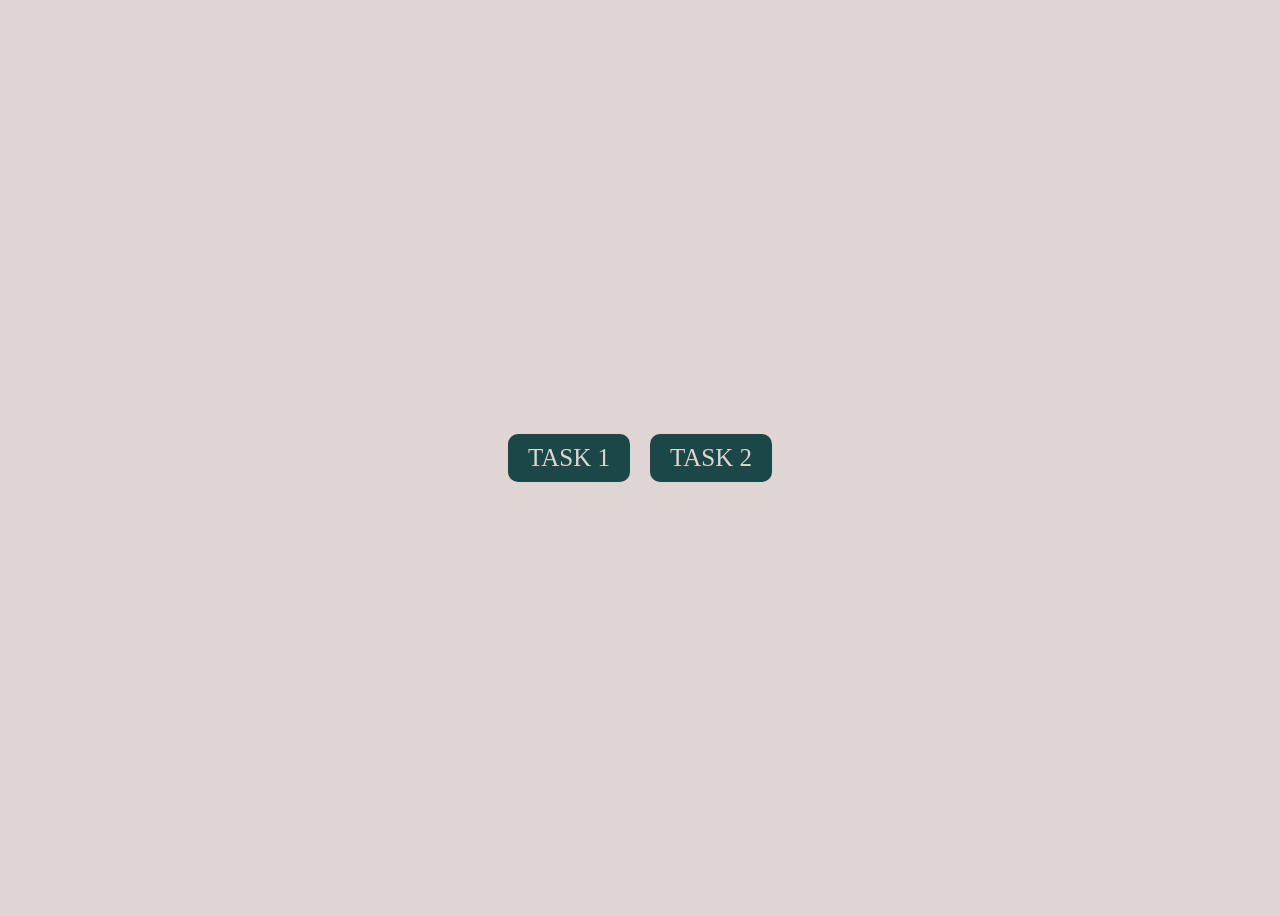
<file: index.html>
<!DOCTYPE html>
<html lang="en">
<head>
    <meta charset="UTF-8">
    <meta name="viewport" content="width=device-width, initial-scale=1.0">
    <title>Document</title>
</head>
<body>
    <a href="./pr1/index.html">task 1</a>
    <a href="./pr2/index.html">task 2</a>
    <style>
        body{
            display:flex;
            justify-content:center;
            align-items:center;
            height:100vh;
            background-color:rgb(224, 213, 213);
        }
        a{
            background-color:rgb(27, 71, 71);
            color:rgb(224, 213, 213);
            padding:10px 20px;
            font-size:25px;
            font-family:roboto;
            border-radius:10px;
            text-decoration:none;
            margin:10px;
            text-transform:uppercase;
        }
    </style>
</body>
</html>
</file>
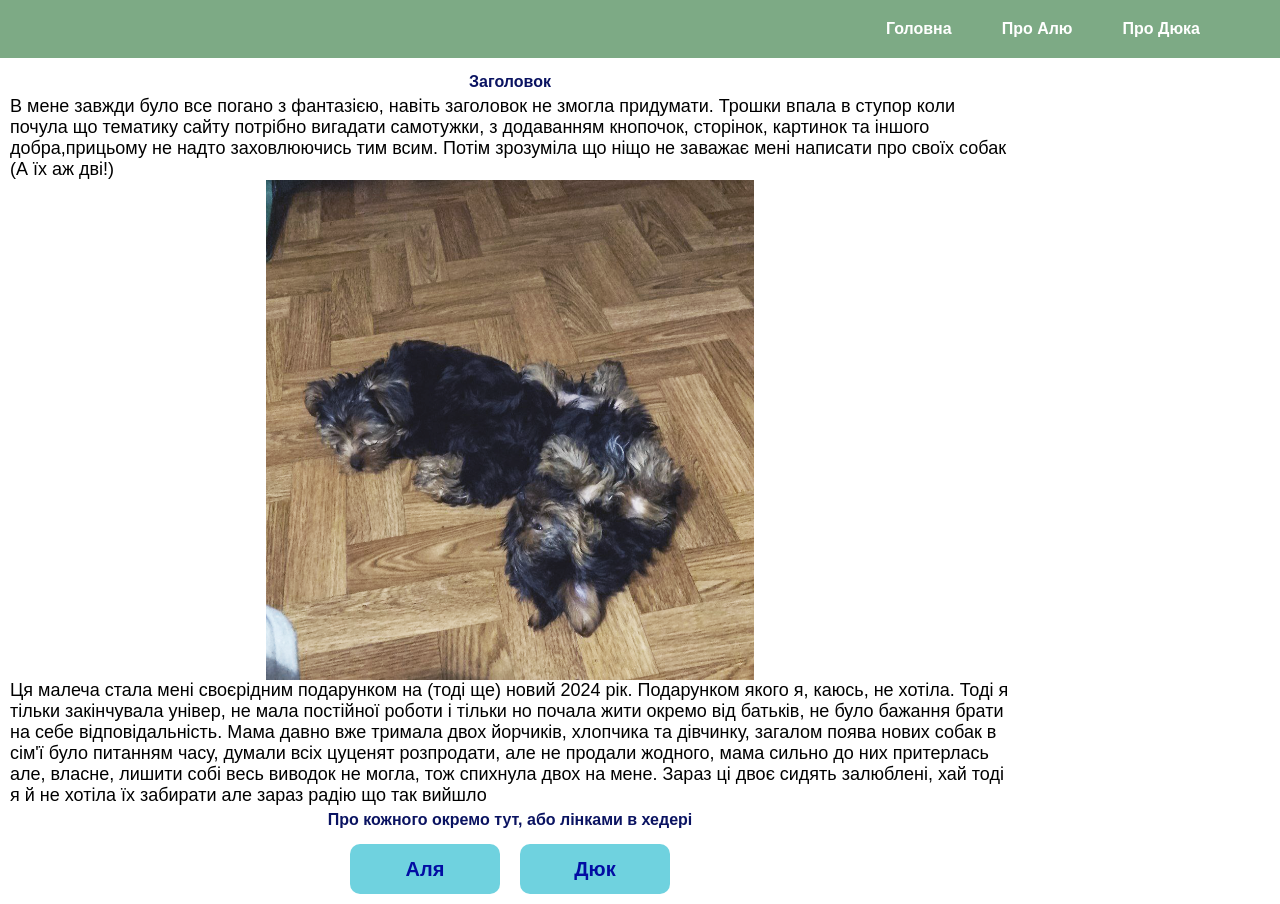
<file: pr1/index.html>
<!DOCTYPE html>
<html lang="en">

<head>
    <meta charset="UTF-8">
    <meta name="viewport" content="width=device-width, initial-scale=1.0">
    <title>Шось типу сайту</title>
    <link rel="stylesheet" href="./css/reset.css">
    <link rel="stylesheet" href="./css/style.css">
</head>

<body>
    <header>
        <a href="./index.html">Головна</a>
        <a href="./ms.html">Про Алю</a>
        <a href="./mr.html">Про Дюка</a>
    </header>
    <main>
        <h1> Заголовок </h1>
        <p> В мене завжди було все погано з фантазією, навіть заголовок не змогла придумати. Трошки впала в ступор коли
            почула що тематику сайту потрібно вигадати самотужки, з додаванням кнопочок, сторінок, картинок та іншого
            добра,прицьому не надто заховлюючись тим всим. Потім зрозуміла що ніщо не заважає мені написати про своїх
            собак (А їх аж дві!)</p>
        <img src="./img/sunshine.png" alt="мої паскудники">
        <p>Ця малеча стала мені своєрідним подарунком на (тоді ще) новий 2024 рік.
            Подарунком якого я, каюсь, не хотіла. Тоді я тільки закінчувала універ, не мала постійної роботи і тільки но
            почала жити окремо від батьків, не було бажання брати на себе відповідальність. Мама давно вже тримала двох
            йорчиків, хлопчика та дівчинку, загалом поява нових собак в сім'ї було питанням часу, думали всіх цуценят
            розпродати, але не продали жодного, мама сильно до них притерлась але, власне, лишити собі весь виводок не
            могла, тож спихнула двох на мене. Зараз ці двоє сидять залюблені, хай тоді я й не хотіла їх забирати але
            зараз радію що так вийшло</p>


        <h2>Про кожного окремо тут, або лінками в хедері </h2>
        <div class="page_links">
            <a href="./ms.html">Аля</a>
            <a href="./mr.html">Дюк </a>
        </div>

    </main>
</body>

</html>
</file>
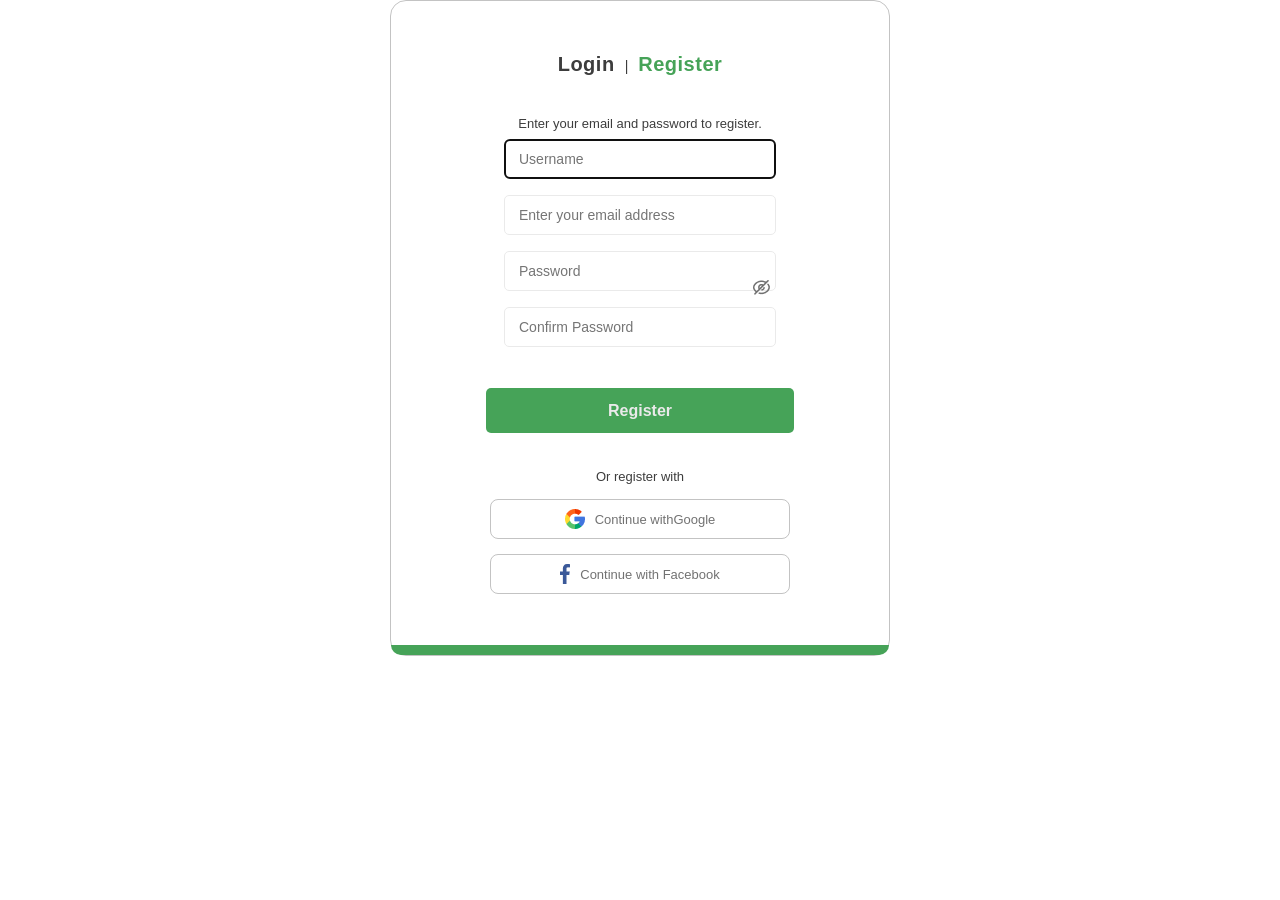
<file: pr2/index.html>
<!DOCTYPE html>
<html lang="en">

<head>
    <meta charset="UTF-8">
    <meta name="viewport" content="width=device-width, initial-scale=1.0">
    <link rel="stylesheet" href="./css/reset.css">
    <link rel="stylesheet" href="./css/style.css">
    <title>Login|Register</title>
</head>

<body>
    <form action="#">
        <h1><span class="login">Login</span><span class="line">|</span><span class="register">Register</span></h1>
        <p>Enter your email and password to register.</p>

        <input type="text" name="username" placeholder="Username" autofocus minlength="4" maxlength="20">
        <input type="email" name="email" placeholder="Enter your email address">
        <div class="password-field">
            <input type="password" name="password" id="password" placeholder="Password" minlength="8" maxlength="20">
            <img src="./img/Hide.png" alt="Show Password" class="eye-icon" id="togglePassword">
        </div>
        <div class="password-field">
            <input type="password" name="confirmPassword" id="confirmPassword" placeholder="Confirm Password">
        </div>

        <button type="submit">Register</button>

        <p>Or register with</p>
        <a href="account/google"><img src="./img/google.png" alt="Google">Continue withGoogle</a>
        <a href="account/facebook"><img src="./img/faceb.png" alt="Facebook">Continue with Facebook</a>
        <div class="bottomline"></div>
    </form>


    <script src="script.js"></script>
</body>


</html>
</file>
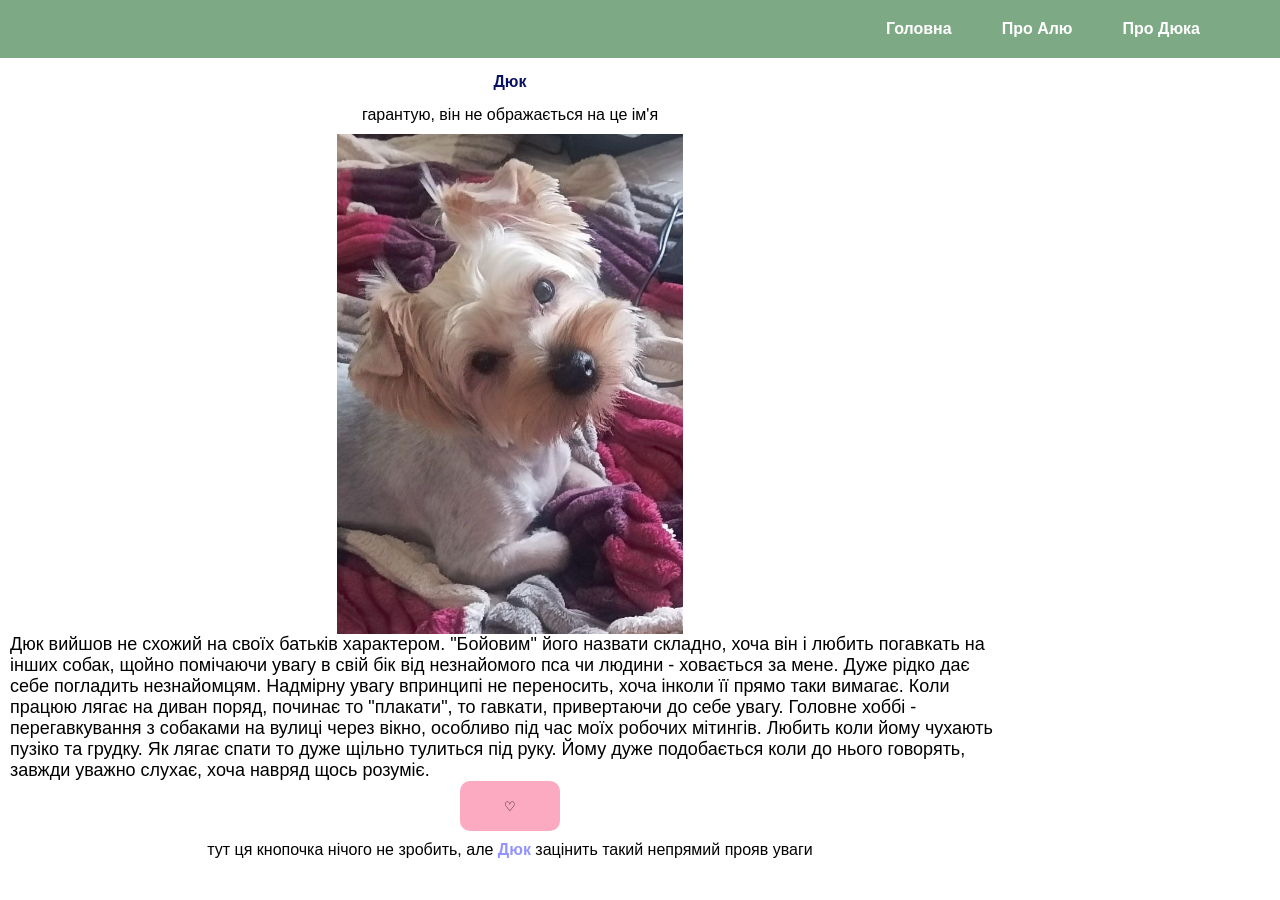
<file: pr1/mr.html>
<!DOCTYPE html>
<html lang="en">

<head>
    <meta charset="UTF-8">
    <meta name="viewport" content="width=device-width, initial-scale=1.0">
    <title>Янголя</title>
    <link rel="stylesheet" href="./css/reset.css">
    <link rel="stylesheet" href="./css/style.css">
</head>

<body>
    <header>
        <a href="./index.html">Головна</a>
        <a href="./ms.html">Про Алю</a>
        <a href="./mr.html">Про Дюка</a>
    </header>
    <main>
        <h1>Дюк</h1>
        <p class="comment">гарантую, він не ображається на це ім'я</p>
        <img src="./img/maBoy.jpg" alt="myBoy">
        <p>Дюк вийшов не схожий на своїх батьків характером. "Бойовим" його назвати складно, хоча він і любить погавкать
            на інших собак, щойно помічаючи увагу в свій бік від незнайомого пса чи людини - ховається за мене.
            Дуже рідко дає себе погладить незнайомцям. Надмірну увагу впринципі не переносить, хоча інколи її прямо таки
            вимагає. Коли працюю лягає на диван поряд, починає то "плакати", то гавкати, привертаючи до себе увагу.
            Головне хоббі - перегавкування з собаками на вулиці через вікно, особливо під час моїх робочих мітингів.
            Любить коли йому чухають пузіко та грудку. Як лягає спати то дуже щільно тулиться під руку. Йому дуже
            подобається коли до нього говорять, завжди уважно слухає, хоча навряд щось розуміє. </p>


        <button>♡</button>
        <p class="comment"> тут ця кнопочка нічого не зробить, але <span class="boy">Дюк</span> зацінить такий непрямий прояв уваги </p>
    </main>
</body>

</html>
</file>
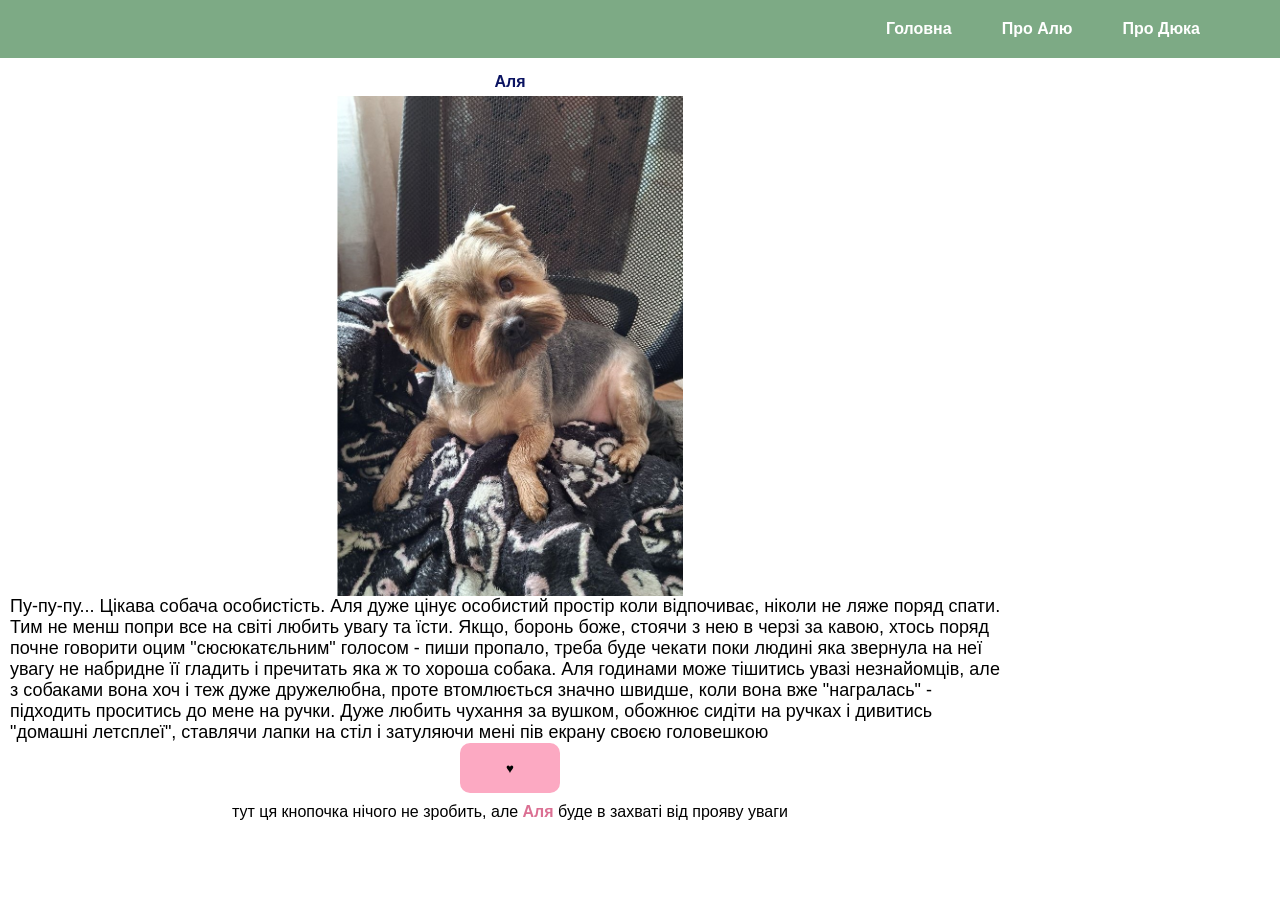
<file: pr1/ms.html>
<!DOCTYPE html>
<html lang="en">

<head>
    <meta charset="UTF-8">
    <meta name="viewport" content="width=device-width, initial-scale=1.0">
    <title>Янголя</title>
    <link rel="stylesheet" href="./css/reset.css">
    <link rel="stylesheet" href="./css/style.css">
</head>

<body>
    <header>
        <a href="./index.html">Головна</a>
        <a href="./ms.html">Про Алю</a>
        <a href="./mr.html">Про Дюка</a>
    </header>
    <main>
        <h1>Аля</h1>
        <img src="./img/maGirl.jpg" alt="myBoy">
        <p> Пу-пу-пу... Цікава собача особистість. Аля дуже цінує особистий простір коли відпочиває, ніколи не ляже
            поряд спати. Тим не менш попри все на світі любить увагу та їсти. Якщо, боронь боже, стоячи з нею в черзі за
            кавою, хтось поряд почне говорити оцим "сюсюкатєльним" голосом - пиши пропало, треба буде чекати поки людині
            яка звернула на неї увагу не набридне її гладить і пречитать яка ж то хороша собака. Аля годинами може
            тішитись увазі незнайомців, але з собаками вона хоч і теж дуже дружелюбна, проте втомлюється значно швидше,
            коли вона вже "награлась" - підходить проситись до мене на ручки. Дуже любить чухання за вушком, обожнює
            сидіти на ручках і дивитись "домашні летсплеї", ставлячи лапки на стіл і затуляючи мені пів екрану своєю
            головешкою</p>


        <button>♥</button>
        <p class="comment"> тут ця кнопочка нічого не зробить, але <span class="girl">Аля</span> буде в захваті від прояву уваги</p>
    </main>
</body>

</html>
</file>
<file: pr1/css/style.css>
/*розділи та загальне вирівнювання*/
body {
    margin: 0px;
}

header {
    display: flex;
    justify-content: flex-end;
    padding-inline: 80px;
    padding-block: 20px;
    gap: 50px;
    background-color: rgb(125, 170, 133);
}

main {
    display: grid;
    justify-items: center;
    justify-self: center;
    width: 1000px;
    margin: 10px;
}

.page_links {
    display: flex;
}

/*елементи сторінки*/
p {
    font-size: 18px;
    font-family: sans-serif;
}

a {
    text-decoration: none;
    font-family: sans-serif;
    font-weight: 800;
    color: #ffffff;
}

main a {
    margin: 10px;
    height: 50px;
    width: 150px;
    text-decoration: none;
    font-family: sans-serif;
    font-weight: 800;
    font-size: 20px;
    align-content: center;
    text-align: center;
    color: rgb(2, 13, 163);
    background-color: rgb(111, 210, 223);
    border-radius: 10px;

}

h1,
h2 {
    font-family: sans-serif;
    color: rgb(10, 19, 97);
    margin: 5px;
}

button {
    background-color: rgb(252, 169, 194);
    width: 100px;
    height: 50px;
    border-radius: 10px;
}

button:hover {
    background-color: rgb(255, 129, 167);
    width: 105px;
    height: 50px;
}

button:active {
    background-color: rgb(255, 65, 122);
    width: 95px;
    height: 50px;
}

img {
    width: auto;
    height: 500px;
}

.comment {
    margin: 10px;
    font-size: 16px;
}

span {
    font-weight: 600;
}

.girl {
    color: palevioletred;
}

.boy {
    color: rgb(147, 147, 255);
}
</file>
<file: pr2/css/style.css>
form {
    display: flex;
    flex-direction: column;
    align-items: center;
    width: 500px;
    height: 656px;
    margin: 0 auto;
    border: 1px solid #64646463;
    border-radius: 16px;
    font-family: 'Cera Pro', sans-serif;
    text-align: center;
    color: #3D3D3D;
    font-weight: 400;
    font-size: 13px;
}

h1 {
    padding: 52px 0 40px 0;
    font-weight: 500;
    font-size: 20px;
    margin: 0;
}

p {
    margin: 0;
    padding: 0;
}

input {
    width: 272px;
    height: 40px;
    margin: 8px;
    font-size: 14px;
    padding-inline: 14px;
    border: 1px solid #EAEAEA;
    border-radius: 5px;
    color: #3D3D3D;
}

button {
    margin: 33px 0 36px 0;
    width: 308px;
    height: 45px;
    color: #EAEAEA;
    font-weight: 700;
    background-color: #46A358;
    border: none;
    border-radius: 5px;
    font-size: 16px;

}

a {
    width: 300px;
    height: 40px;
    display: flex;
    gap: 10px;
    justify-content: center;
    align-items: center;
    margin: 0 auto;
    margin-top: 15px;
    border: 1px solid #64646463;
    border-radius: 8px;
    text-decoration: none;
    color: #727272;
}

.bottomline {
    margin-top: auto;
    background-color: #46A358;
    height: 10px;
    width: 100%;
    border-radius: 0 0 16px 16px;
}

.login {
    font-weight: 550;
    letter-spacing: 0.5px;
}

.register {
    font-weight: 550;
    color: #46A358;
    letter-spacing: 0.5px;
}

.line {
    font-weight: 400;
    font-size: 14px;
    color: #3D3D3D;
    margin: 10px;
}

.eye-icon {
    position: absolute;
    cursor: pointer;
    top: 280px;
    right: calc(50% - 130px);
}

.eye-icon:active {
    scale: 1.2;
}
</file>
